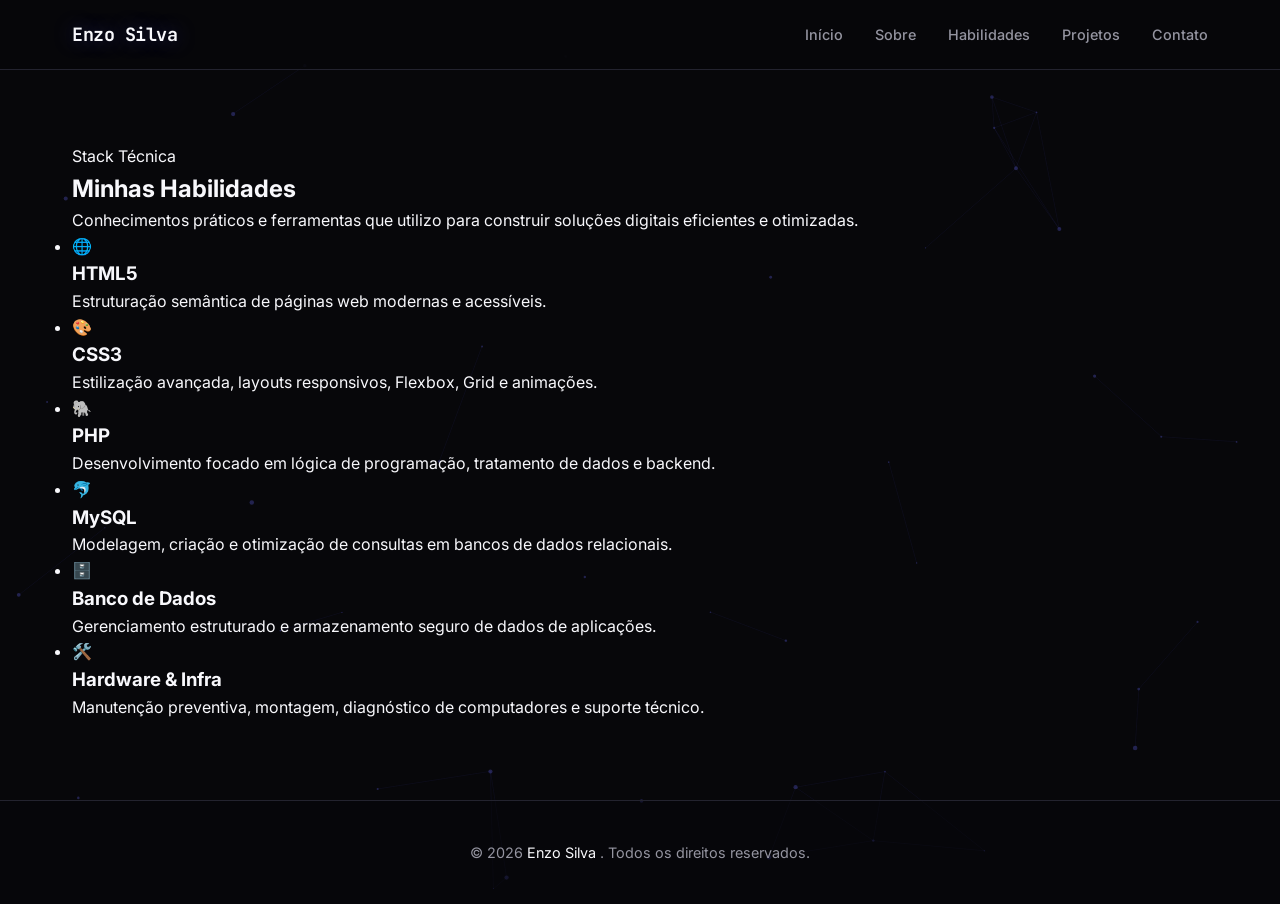
<file: habilidades.html>
<!DOCTYPE html>
<html lang="pt-BR">
<head>
    <meta charset="UTF-8">
    <meta name="viewport" content="width=device-width, initial-scale=1.0">
    <title>Habilidades | Enzo Silva</title>
    <link rel="stylesheet" href="style.css">
</head>
<body>

    <!-- CABEÇALHO -->
    <header>
        <nav>
            <h2>Enzo Silva</h2>
            <ul>
                <li><a href="index.html">Início</a></li>
                <li><a href="sobre.html">Sobre</a></li>
                <li><a href="habilidades.html">Habilidades</a></li>
                <li><a href="projetos.html">Projetos</a></li>
                <li><a href="contato.html">Contato</a></li>
            </ul>
        </nav>
    </header>

    <!-- CONTEÚDO PRINCIPAL -->
    <main>
        <section id="habilidades">
            <div class="habilidades-topo">
                <p class="habilidades-subtitulo">Stack Técnica</p>
                <h2>Minhas Habilidades</h2>
                <p>Conhecimentos práticos e ferramentas que utilizo para construir soluções digitais eficientes e otimizadas.</p>
            </div>
            
            <ul class="habilidades-grid">
                <li>
                    <div class="hab-icone">🌐</div>
                    <h3>HTML5</h3>
                    <p>Estruturação semântica de páginas web modernas e acessíveis.</p>
                </li>
                <li>
                    <div class="hab-icone">🎨</div>
                    <h3>CSS3</h3>
                    <p>Estilização avançada, layouts responsivos, Flexbox, Grid e animações.</p>
                </li>
                <li>
                    <div class="hab-icone">🐘</div>
                    <h3>PHP</h3>
                    <p>Desenvolvimento focado em lógica de programação, tratamento de dados e backend.</p>
                </li>
                <li>
                    <div class="hab-icone">🐬</div>
                    <h3>MySQL</h3>
                    <p>Modelagem, criação e otimização de consultas em bancos de dados relacionais.</p>
                </li>
                <li>
                    <div class="hab-icone">🗄️</div>
                    <h3>Banco de Dados</h3>
                    <p>Gerenciamento estruturado e armazenamento seguro de dados de aplicações.</p>
                </li>
                <li>
                    <div class="hab-icone">🛠️</div>
                    <h3>Hardware & Infra</h3>
                    <p>Manutenção preventiva, montagem, diagnóstico de computadores e suporte técnico.</p>
                </li>
            </ul>
        </section>
    </main>

    <!-- RODAPÉ -->
    <footer>
        <p>
            &copy; 2026 
            <a href="https://wa.me" target="_blank" rel="noopener noreferrer">
                Enzo Silva
            </a>
            . Todos os direitos reservados.
        </p>
    </footer>

    <script src="script.js"></script>
</body>
</html>
</file>
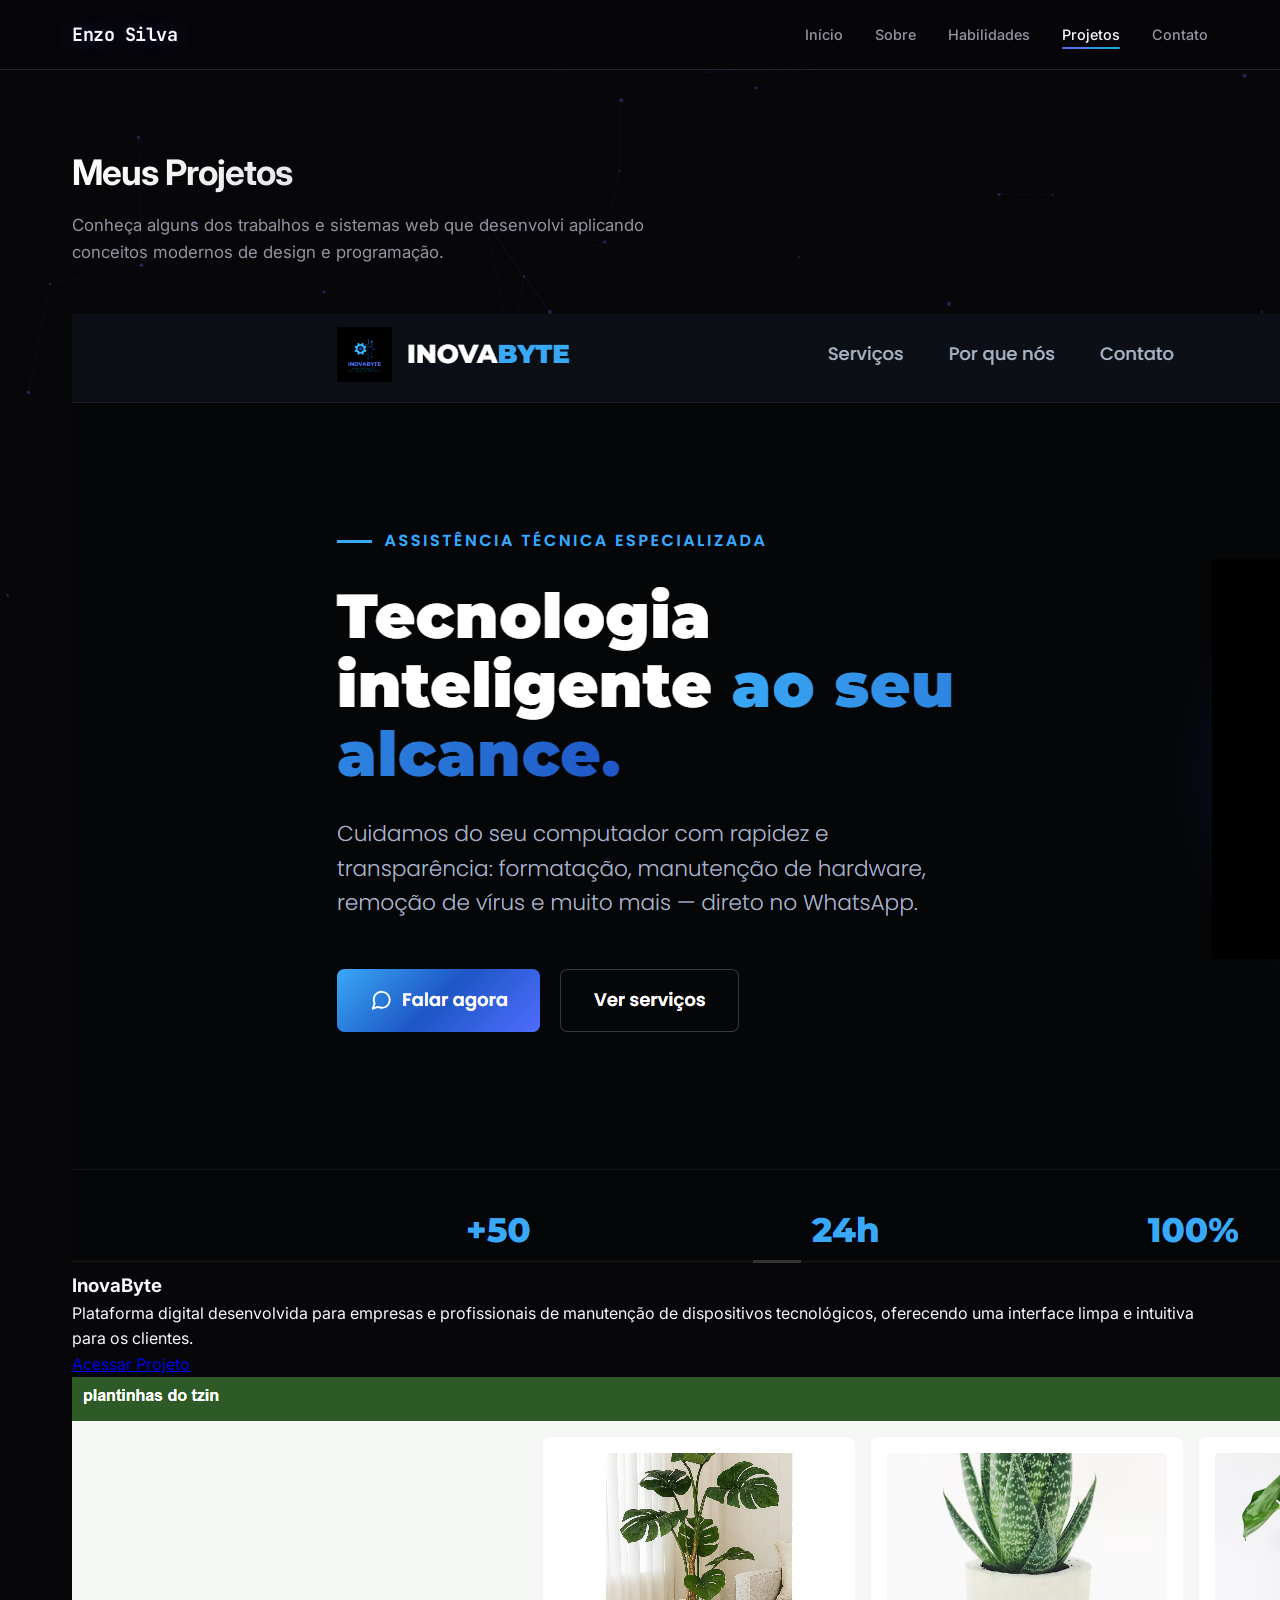
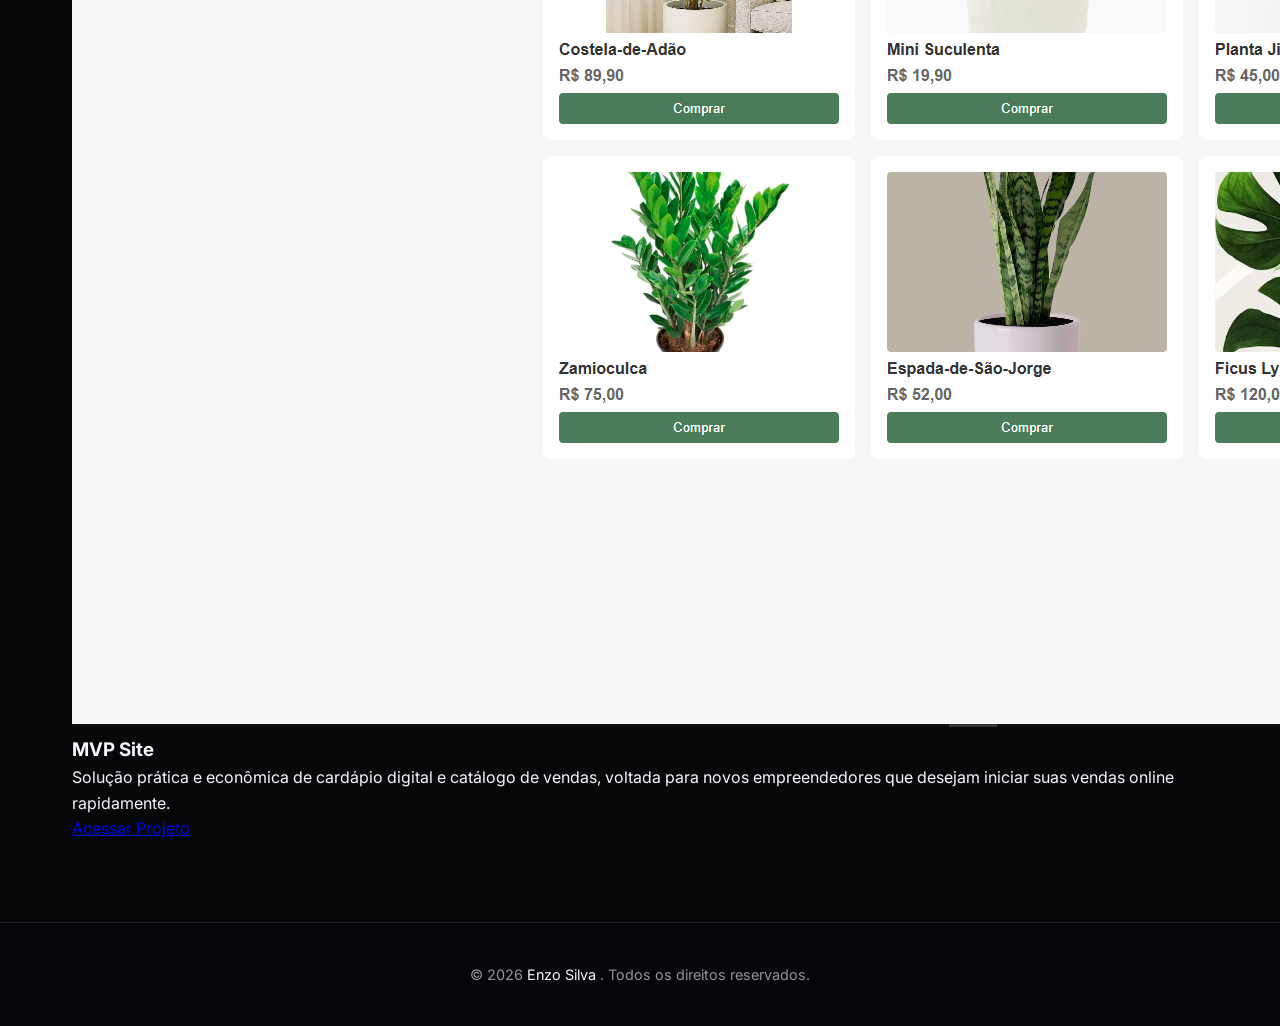
<file: projetos.html>
<!DOCTYPE html>
<html lang="pt-BR">

<head>
    <meta charset="UTF-8">
    <meta name="viewport" content="width=device-width, initial-scale=1.0">

    <title>Projetos | Enzo Silva</title>

    <link rel="stylesheet" href="style.css">
</head>

<body>

    <!-- CABEÇALHO -->
    <header>
        <nav>
            <h2>Enzo Silva</h2>

            <ul>
                <li><a href="index.html">Início</a></li>
                <li><a href="sobre.html">Sobre</a></li>
                <li><a href="habilidades.html">Habilidades</a></li>
                <li><a href="projetos.html" class="ativo">Projetos</a></li>
                <li><a href="contato.html">Contato</a></li>
            </ul>
        </nav>
    </header>


    <!-- CONTEÚDO PRINCIPAL -->
    <main>

        <section id="pagina-projetos">
            <h2>Meus Projetos</h2>
            
            <p class="projetos-intro">
                Conheça alguns dos trabalhos e sistemas web que desenvolvi aplicando conceitos modernos de design e programação.
            </p>

            <div class="projetos-grid-completo">

                <!-- Projeto 1 -->
                <div class="projeto-card-completo">
                    <img src="inovabyte.png" alt="InovaByte - Sistema de Manutenção">
                    <div class="projeto-info">
                        <h3>InovaByte</h3>
                        <p>Plataforma digital desenvolvida para empresas e profissionais de manutenção de dispositivos tecnológicos, oferecendo uma interface limpa e intuitiva para os clientes.</p>
                        <div class="projeto-links">
                            <a href="https://inovabyte.vercel.app/" target="_blank" rel="noopener noreferrer">Acessar Projeto</a>
                        </div>
                    </div>
                </div>

                <!-- Projeto 2 -->
                <div class="projeto-card-completo">
                    <img src="mvp site de vendas.png" alt="MVP Site - Cardápio e Vendas">
                    <div class="projeto-info">
                        <h3>MVP Site</h3>
                        <p>Solução prática e econômica de cardápio digital e catálogo de vendas, voltada para novos empreendedores que desejam iniciar suas vendas online rapidamente.</p>
                        <div class="projeto-links">
                            <a href="https://curso-html-azure.vercel.app/" target="_blank" rel="noopener noreferrer">Acessar Projeto</a>
                        </div>
                    </div>
                </div>

            </div>
        </section>

    </main>


    <!-- RODAPÉ -->
    <footer>
        <p>
            &copy; 2026 
            <a href="https://wa.me/553399665179" target="_blank" rel="noopener noreferrer">Enzo Silva</a>
            . Todos os direitos reservados.
        </p>
    </footer>

    <script src="script.js"></script>

</body>

</html>
</file>
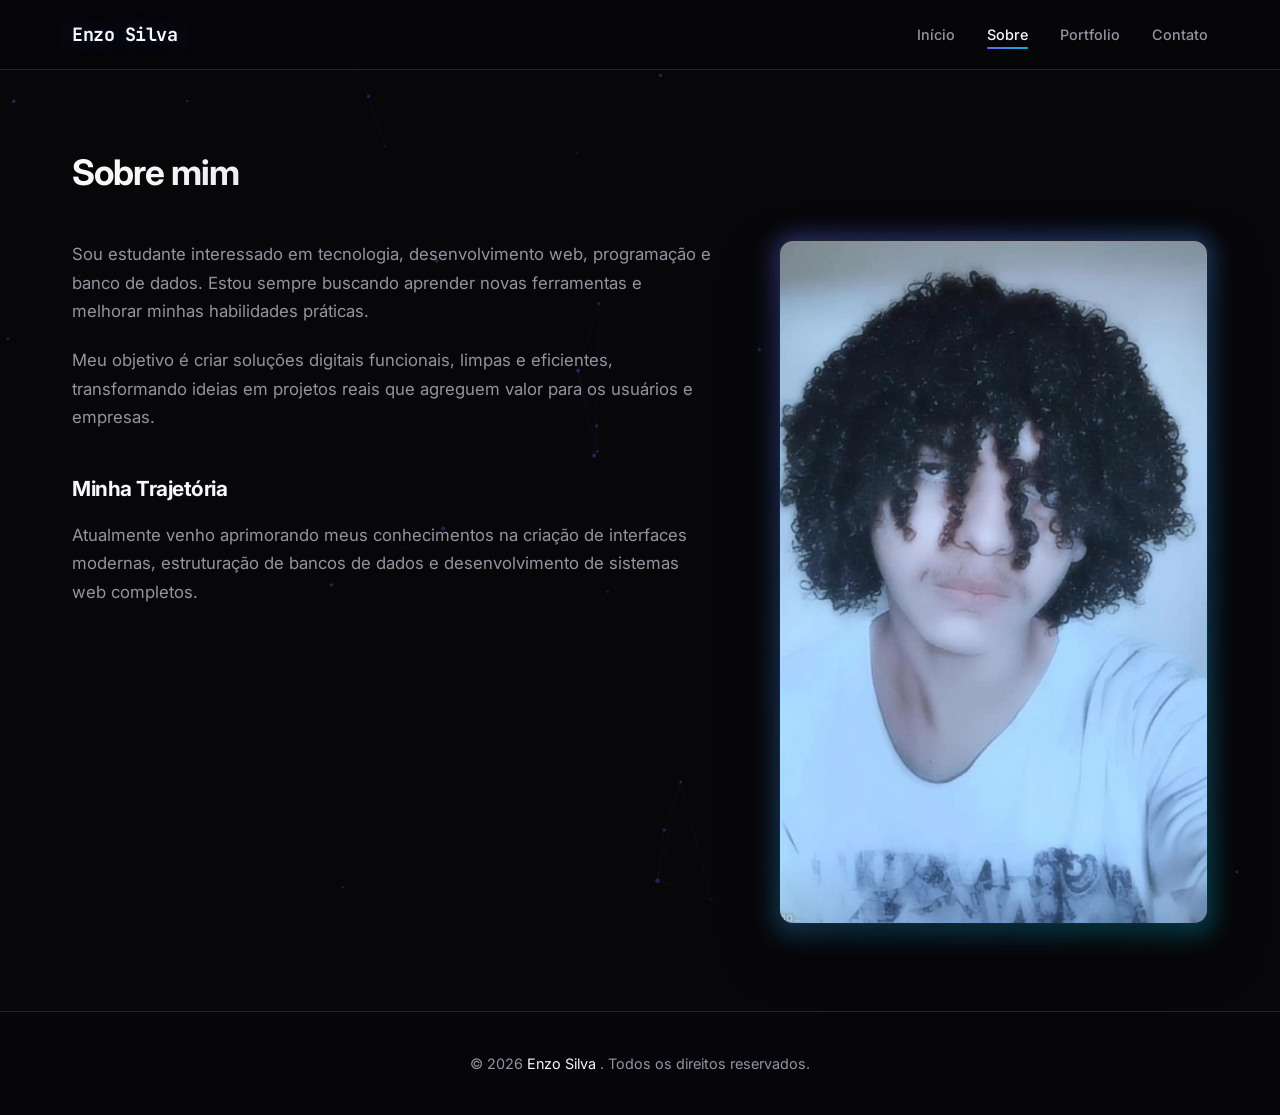
<file: quem-sou-eu.html>
<!DOCTYPE html>
<html lang="pt-BR">

<head>
    <meta charset="UTF-8">
    <meta name="viewport" content="width=device-width, initial-scale=1.0">

    <title>Sobre | Enzo Silva</title>

    <link rel="stylesheet" href="style.css">
</head>

<body>

    <!-- CABEÇALHO -->
    <header>
        <nav>
            <h2>Enzo Silva</h2>

            <ul>
                <li><a href="index.html">Início</a></li>
                <li><a href="quem-sou-eu.html" class="ativo">Sobre</a></li>
               <li><a href="portfolio.html">Portfolio</a></li>
                <li><a href="contato.html">Contato</a></li>
            </ul>
        </nav>
    </header>


    <!-- CONTEÚDO PRINCIPAL -->
    <main>

        <section id="pagina-sobre">
            <h2>Sobre mim</h2>
            
            <div class="sobre-conteudo">
                <div class="sobre-texto">
                    <p>
                        Sou estudante interessado em tecnologia, desenvolvimento web, programação e banco de dados. 
                        Estou sempre buscando aprender novas ferramentas e melhorar minhas habilidades práticas.
                    </p>
                    
                    <p>
                        Meu objetivo é criar soluções digitais funcionais, limpas e eficientes, transformando ideias em projetos reais que agreguem valor para os usuários e empresas.
                    </p>

                    <h3>Minha Trajetória</h3>
                    <p>
                        Atualmente venho aprimorando meus conhecimentos na criação de interfaces modernas, estruturação de bancos de dados e desenvolvimento de sistemas web completos.
                    </p>
                </div>

               <div class="sobre-foto">
    <img src="foto perfil.jpeg" alt="Foto de Enzo Silva">
</div>
            </div>
        </section>

    </main>


    <!-- RODAPÉ -->
    <footer>
        <p>
            &copy; 2026 
            <a href="https://wa.me/553399665179" target="_blank" rel="noopener noreferrer">Enzo Silva</a>
            . Todos os direitos reservados.
        </p>
    </footer>

    <script src="script.js"></script>

</body>

</html>
</file>
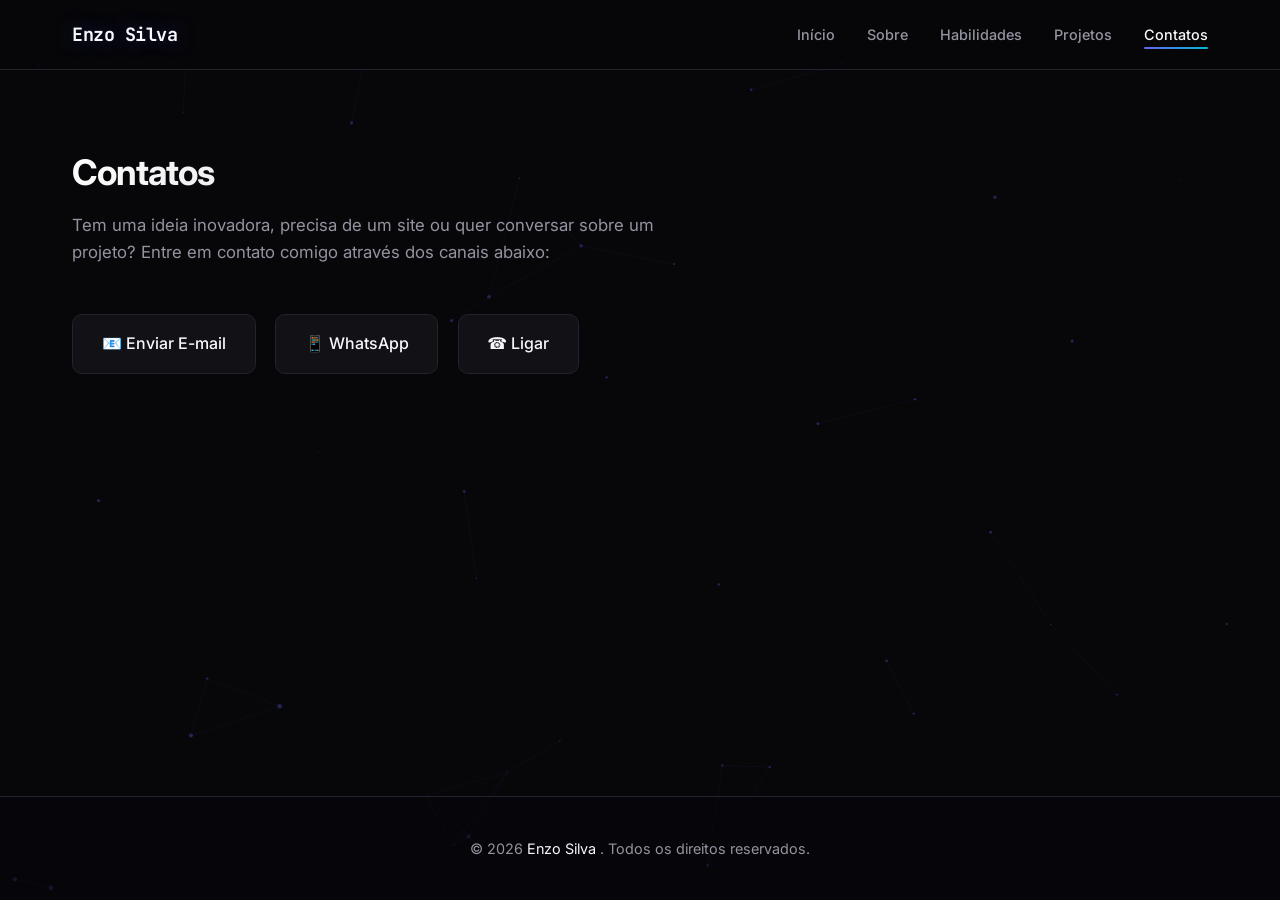
<file: sobre.html>
<!DOCTYPE html>
<html lang="pt-BR">

<head>
    <meta charset="UTF-8">
    <meta name="viewport" content="width=device-width, initial-scale=1.0">

    <title>Contatos | Enzo Silva</title>

    <link rel="stylesheet" href="style.css">
</head>

<body>

    <!-- CABEÇALHO -->
    <header>
        <nav>
            <h2>Enzo Silva</h2>

            <ul>
                <li><a href="index.html">Início</a></li>
                <li><a href="sobre.html">Sobre</a></li>
                <li><a href="habilidades.html">Habilidades</a></li>
                <li><a href="projetos.html">Projetos</a></li>
                <li><a href="contatos.html" class="ativo">Contatos</a></li>
            </ul>
        </nav>
    </header>


    <!-- CONTEÚDO PRINCIPAL -->
    <main>

        <section id="pagina-contato">
            <h2>Contatos</h2>
            
            <p class="contato-intro">
                Tem uma ideia inovadora, precisa de um site ou quer conversar sobre um projeto? Entre em contato comigo através dos canais abaixo:
            </p>

            <div class="contato-botoes">
                <!-- EMAIL -->
                <a href="https://mail.google.com/mail/?view=cm&fs=1&to=enzo2008terra@gmail.com"
                   target="_blank"
                   rel="noopener noreferrer">
                    📧 Enviar E-mail
                </a>

                <!-- WHATSAPP -->
                <a href="https://wa.me/553399665179" target="_blank" rel="noopener noreferrer">
                    📱 WhatsApp
                </a>

                <!-- TELEFONE -->
                <a href="tel:+553399665179">
                    ☎️ Ligar
                </a>
            </div>
        </section>

    </main>


    <!-- RODAPÉ -->
    <footer>
        <p>
            &copy; 2026 
            <a href="https://wa.me/553399665179" target="_blank" rel="noopener noreferrer">Enzo Silva</a>
            . Todos os direitos reservados.
        </p>
    </footer>

    <script src="script.js"></script>

</body>

</html>
</file>
<file: style.css>
/* ==========================================
   RESET E VARIÁVEIS GLOBAIS (Living Dark Mode)
   ========================================== */
@import url('https://fonts.googleapis.com/css2?family=Inter:wght@300;400;500;600;700;800&family=JetBrains+Mono:wght@400;700&display=swap');

* {
    margin: 0;
    padding: 0;
    box-sizing: border-box;
}

:root {
    --bg-primary: #07070a;
    --bg-surface: #111116;
    --bg-card: #16161d;
    --border-color: #23232f;
    --border-hover: #6366f1;
    --text-main: #f8f8fc;
    --text-muted: #9494a0;
    --accent: #6366f1;
    --accent-glow: rgba(99, 102, 241, 0.25);
    --accent-cyan: #06b6d4;
    --font-sans: 'Inter', system-ui, -apple-system, sans-serif;
    --font-mono: 'JetBrains Mono', monospace;
}

body {
    background-color: var(--bg-primary);
    color: var(--text-main);
    font-family: var(--font-sans);
    line-height: 1.6;
    min-height: 100vh;
    display: flex;
    flex-direction: column;
    overflow-x: hidden;
}

::selection {
    background: var(--accent);
    color: #fff;
}

/* Canvas de Partículas Interativas ao Fundo */
#bg-canvas {
    position: fixed;
    top: 0;
    left: 0;
    width: 100vw;
    height: 100vh;
    pointer-events: none;
    z-index: 0;
    opacity: 0.6;
}

/* ==========================================
   CABEÇALHO / NAVEGAÇÃO FROSTED GLASS
   ========================================== */
header {
    position: fixed;
    top: 0;
    left: 0;
    width: 100%;
    background: rgba(7, 7, 10, 0.75);
    backdrop-filter: blur(16px);
    -webkit-backdrop-filter: blur(16px);
    border-bottom: 1px solid var(--border-color);
    z-index: 1000;
    transition: all 0.4s cubic-bezier(0.16, 1, 0.3, 1);
}

header.scrolled {
    background: rgba(7, 7, 10, 0.92);
    border-bottom-color: rgba(99, 102, 241, 0.3);
    box-shadow: 0 10px 30px rgba(0, 0, 0, 0.6);
}

nav {
    max-width: 1200px;
    margin: 0 auto;
    padding: 1.25rem 2rem;
    display: flex;
    justify-content: space-between;
    align-items: center;
}

#logo-nome, nav h2 {
    font-family: var(--font-mono);
    font-size: 1.15rem;
    font-weight: 700;
    color: var(--text-main);
    letter-spacing: -0.5px;
    text-shadow: 0 0 20px rgba(99, 102, 241, 0.4);
}

nav ul {
    display: flex;
    list-style: none;
    gap: 2rem;
    align-items: center;
}

nav ul li a {
    color: var(--text-muted);
    text-decoration: none;
    font-size: 0.9rem;
    font-weight: 500;
    transition: color 0.3s ease;
    position: relative;
    padding: 0.25rem 0;
}

nav ul li a::after {
    content: '';
    position: absolute;
    bottom: -2px;
    left: 0;
    width: 0;
    height: 2px;
    background: linear-gradient(90deg, var(--accent), var(--accent-cyan));
    transition: width 0.3s cubic-bezier(0.16, 1, 0.3, 1);
    border-radius: 2px;
}

nav ul li a:hover,
nav ul li a.ativo {
    color: var(--text-main);
}

nav ul li a:hover::after,
nav ul li a.ativo::after {
    width: 100%;
}

/* ==========================================
   ESTRUTURA PRINCIPAL & SEÇÃO INÍCIO (HERO)
   ========================================== */
main {
    flex: 1;
    max-width: 1200px;
    width: 100%;
    margin: 0 auto;
    padding: 9rem 2rem 5rem 2rem;
    position: relative;
    z-index: 2;
}

#inicio {
    display: grid;
    grid-template-columns: 1.2fr 0.8fr;
    gap: 4rem;
    align-items: center;
    min-height: 75vh;
    animation: fadeIn 1s cubic-bezier(0.16, 1, 0.3, 1) forwards;
}

@keyframes fadeIn {
    from { opacity: 0; transform: translateY(20px); }
    to { opacity: 1; transform: translateY(0); }
}

#inicio p:first-child {
    font-family: var(--font-mono);
    color: var(--accent-cyan);
    font-size: 0.95rem;
    margin-bottom: 0.75rem;
    letter-spacing: 0.5px;
    display: inline-block;
    padding: 0.35rem 0.75rem;
    background: rgba(6, 182, 212, 0.1);
    border: 1px solid rgba(6, 182, 212, 0.2);
    border-radius: 6px;
}

#inicio h1 {
    font-size: clamp(2.5rem, 5vw, 4.2rem);
    font-weight: 800;
    letter-spacing: -2px;
    line-height: 1.08;
    margin-bottom: 1rem;
    background: linear-gradient(135deg, #ffffff 30%, var(--text-muted));
    -webkit-background-clip: text;
    -webkit-text-fill-color: transparent;
}

#inicio h2 {
    font-size: 1.3rem;
    color: var(--text-muted);
    font-weight: 400;
    margin-bottom: 1.5rem;
}

#inicio p {
    color: var(--text-muted);
    font-size: 1.05rem;
    max-width: 520px;
    margin-bottom: 2.5rem;
    line-height: 1.7;
}

#inicio a[href="portfolio.html"] {
    display: inline-flex;
    align-items: center;
    gap: 0.75rem;
    background: linear-gradient(135deg, var(--accent), #4f46e5);
    color: #ffffff;
    padding: 0.9rem 1.8rem;
    border-radius: 8px;
    font-weight: 600;
    text-decoration: none;
    box-shadow: 0 10px 25px var(--accent-glow);
    transition: all 0.3s cubic-bezier(0.16, 1, 0.3, 1);
    border: 1px solid rgba(255, 255, 255, 0.1);
}

#inicio a[href="portfolio.html"]:hover {
    transform: translateY(-3px) scale(1.02);
    box-shadow: 0 15px 35px rgba(99, 102, 241, 0.4);
}

/* Moldura de Perfil com Aura Viva */
.profile-img-container {
    position: relative;
    width: 100%;
    max-width: 380px;
    margin: 0 auto;
}

.profile-img-container::before {
    content: '';
    position: absolute;
    inset: -3px;
    background: linear-gradient(45deg, var(--accent), var(--accent-cyan), #ec4899);
    border-radius: 16px;
    z-index: -1;
    filter: blur(12px);
    opacity: 0.6;
    animation: pulseGlow 6s ease infinite alternate;
}

@keyframes pulseGlow {
    0% { opacity: 0.4; filter: blur(10px); transform: scale(0.98); }
    100% { opacity: 0.8; filter: blur(18px); transform: scale(1.02); }
}

#inicio img {
    width: 100%;
    aspect-ratio: 1;
    object-fit: cover;
    border-radius: 14px;
    border: 1px solid var(--border-color);
    background: var(--bg-surface);
    box-shadow: 0 25px 50px rgba(0, 0, 0, 0.6);
}

/* ==========================================
   GRELHA DE PROJETOS & CARDS (Bioluminescentes)
   ========================================== */
.portfolio-section h2, #pagina-projetos h2, #pagina-sobre h2, #pagina-contato h2 {
    font-size: 2.2rem;
    letter-spacing: -1px;
    margin-bottom: 0.75rem;
    background: linear-gradient(135deg, #ffffff, var(--text-muted));
    -webkit-background-clip: text;
    -webkit-text-fill-color: transparent;
}

.projetos-intro, .contato-intro {
    color: var(--text-muted);
    margin-bottom: 3rem;
    max-width: 600px;
    font-size: 1.05rem;
}

.grid-projetos {
    display: grid;
    grid-template-columns: repeat(auto-fill, minmax(320px, 1fr));
    gap: 2.2rem;
}

.projeto-card {
    background: var(--bg-surface);
    border: 1px solid var(--border-color);
    border-radius: 14px;
    padding: 1.25rem;
    display: flex;
    flex-direction: column;
    gap: 1.2rem;
    position: relative;
    overflow: hidden;
    transition: all 0.4s cubic-bezier(0.16, 1, 0.3, 1);
}

/* Efeito Spotlight no Card (Hover inteligente) */
.projeto-card::before {
    content: '';
    position: absolute;
    top: 0; left: 0; right: 0; bottom: 0;
    background: radial-gradient(800px circle at var(--mouse-x, 0) var(--mouse-y, 0), rgba(99, 102, 241, 0.1), transparent 40%);
    opacity: 0;
    transition: opacity 0.3s;
    pointer-events: none;
}

.projeto-card:hover::before {
    opacity: 1;
}

.projeto-card:hover {
    border-color: var(--accent);
    transform: translateY(-6px);
    box-shadow: 0 20px 40px rgba(0, 0, 0, 0.4), 0 0 25px var(--accent-glow);
}

.projeto-card img {
    border-radius: 10px;
    border: 1px solid var(--border-color);
    transition: transform 0.5s cubic-bezier(0.16, 1, 0.3, 1);
}

.projeto-card:hover img {
    transform: scale(1.03);
}

.projeto-card h3 {
    font-size: 1.25rem;
    font-weight: 600;
    letter-spacing: -0.5px;
}

.projeto-card p {
    color: var(--text-muted);
    font-size: 0.95rem;
    flex-grow: 1;
    line-height: 1.6;
}

.btn-visitar {
    align-self: flex-start;
    font-family: var(--font-mono);
    font-size: 0.85rem;
    color: var(--text-main);
    background: var(--bg-card);
    border: 1px solid var(--border-color);
    padding: 0.6rem 1.2rem;
    border-radius: 8px;
    text-decoration: none;
    transition: all 0.3s ease;
}

.btn-visitar:hover {
    background: var(--accent);
    border-color: var(--accent);
    box-shadow: 0 5px 15px var(--accent-glow);
    transform: translateY(-2px);
}

/* ==========================================
   PÁGINAS SOBRE & CONTATO
   ========================================== */
.sobre-conteudo {
    display: grid;
    grid-template-columns: 1.2fr 0.8fr;
    gap: 4rem;
    align-items: start;
    margin-top: 2.5rem;
}

.sobre-texto p {
    color: var(--text-muted);
    margin-bottom: 1.25rem;
    font-size: 1.05rem;
    line-height: 1.7;
}

.sobre-texto h3 {
    margin: 2.5rem 0 1rem 0;
    font-size: 1.3rem;
    letter-spacing: -0.5px;
    color: var(--text-main);
}

.sobre-foto {
    position: relative;
}

.sobre-foto::before {
    content: '';
    position: absolute;
    inset: -3px;
    background: linear-gradient(135deg, var(--accent), var(--accent-cyan));
    border-radius: 16px;
    z-index: -1;
    filter: blur(12px);
    opacity: 0.5;
}

.sobre-foto img {
    width: 100%;
    border-radius: 14px;
    border: 1px solid var(--border-color);
    box-shadow: 0 25px 50px rgba(0, 0, 0, 0.5);
}

.contato-botoes {
    display: flex;
    gap: 1.2rem;
    flex-wrap: wrap;
    margin-top: 2.5rem;
}

.contato-botoes a {
    background: var(--bg-surface);
    border: 1px solid var(--border-color);
    color: var(--text-main);
    padding: 1rem 1.8rem;
    border-radius: 10px;
    text-decoration: none;
    font-weight: 500;
    transition: all 0.3s cubic-bezier(0.16, 1, 0.3, 1);
    display: inline-flex;
    align-items: center;
    gap: 0.5rem;
}

.contato-botoes a:hover {
    border-color: var(--accent);
    background: var(--bg-card);
    transform: translateY(-3px);
    box-shadow: 0 10px 25px var(--accent-glow);
}

/* ==========================================
   RODAPÉ
   ========================================== */
footer {
    border-top: 1px solid var(--border-color);
    padding: 2.5rem;
    text-align: center;
    color: var(--text-muted);
    font-size: 0.9rem;
    margin-top: auto;
    background: rgba(7, 7, 10, 0.5);
    position: relative;
    z-index: 2;
}

footer a {
    color: var(--text-main);
    text-decoration: none;
    transition: color 0.2s;
}

footer a:hover {
    color: var(--accent);
}

.btn-admin {
    margin-left: 1rem;
    opacity: 0.6;
    transition: all 0.2s;
    display: inline-block;
}

.btn-admin:hover {
    opacity: 1;
    transform: scale(1.2) rotate(15deg);
}

/* ==========================================
   RESPONSIVIDADE (Mobile)
   ========================================== */
@media (max-width: 768px) {
    #inicio, .sobre-conteudo {
        grid-template-columns: 1fr;
        text-align: center;
        gap: 2.5rem;
    }
    
    #inicio p {
        margin: 0 auto 2rem auto;
    }

    #inicio img, .profile-img-container, .sobre-foto {
        max-width: 300px;
        margin: 0 auto;
    }

    nav ul {
        gap: 1.2rem;
    }

    nav {
        padding: 1rem;
    }
}
/* ==========================================
   SISTEMA DE NOTIFICAÇÕES TOAST
   ========================================== */
#toast-container {
    position: fixed;
    bottom: 25px;
    right: 25px;
    z-index: 9999;
    display: flex;
    flex-direction: column;
    gap: 10px;
    pointer-events: none;
}

.toast {
    background: var(--bg-surface);
    border: 1px solid var(--border-color);
    color: var(--text-main);
    padding: 1rem 1.25rem;
    border-radius: 10px;
    font-size: 0.9rem;
    box-shadow: 0 10px 30px rgba(0, 0, 0, 0.5);
    display: flex;
    align-items: center;
    gap: 0.75rem;
    pointer-events: auto;
    animation: toastIn 0.3s cubic-bezier(0.16, 1, 0.3, 1) forwards;
    max-width: 350px;
}

.toast.success {
    border-color: #22c55e;
    background: rgba(34, 197, 94, 0.08);
}

.toast.error {
    border-color: #ef4444;
    background: rgba(239, 68, 68, 0.08);
}

@keyframes toastIn {
    from {
        opacity: 0;
        transform: translateY(20px) scale(0.95);
    }
    to {
        opacity: 1;
        transform: translateY(0) scale(1);
    }
}

@keyframes toastOut {
    to {
        opacity: 0;
        transform: translateY(10px) scale(0.95);
    }
}
/* ==========================================
   SKELETON LOADERS (CARREGAMENTO ANIMADO)
   ========================================== */
.skeleton-card {
    background: var(--bg-surface, #1e1e2f);
    border: 1px solid var(--border-color, #2a2a3c);
    border-radius: 12px;
    padding: 1.25rem;
    display: flex;
    flex-direction: column;
    gap: 1rem;
    position: relative;
    overflow: hidden;
}

.skeleton-card::after {
    content: '';
    position: absolute;
    top: 0;
    right: 0;
    bottom: 0;
    left: 0;
    transform: translateX(-100%);
    background-image: linear-gradient(
        90deg,
        rgba(255, 255, 255, 0) 0,
        rgba(255, 255, 255, 0.05) 20%,
        rgba(255, 255, 255, 0.1) 60%,
        rgba(255, 255, 255, 0)
    );
    animation: shimmer 1.5s infinite;
}

.skeleton-img {
    width: 100%;
    height: 200px;
    background: rgba(255, 255, 255, 0.05);
    border-radius: 8px;
}

.skeleton-line {
    height: 1rem;
    background: rgba(255, 255, 255, 0.05);
    border-radius: 4px;
}

.skeleton-line.short {
    width: 60%;
}

.skeleton-line.long {
    width: 90%;
}

@keyframes shimmer {
    100% {
        transform: translateX(100%);
    }
}
/* ==========================================
   SPLASH SCREEN (ANIMAÇÃO DE ENTRADA)
   ========================================== */
#splash-screen {
    position: fixed;
    top: 0;
    left: 0;
    width: 100vw;
    height: 100vh;
    background: #09090b;
    z-index: 9999;
    display: flex;
    align-items: center;
    justify-content: center;
    transition: opacity 0.5s ease, visibility 0.5s ease;
}

#splash-screen.fade-out {
    opacity: 0;
    visibility: hidden;
}

.splash-content {
    background: rgba(18, 18, 26, 0.95);
    border: 1px solid rgba(255, 255, 255, 0.1);
    border-radius: 12px;
    width: 90%;
    max-width: 400px;
    box-shadow: 0 25px 50px -12px rgba(0, 0, 0, 0.7);
    overflow: hidden;
    font-family: monospace;
}

.terminal-loader-header {
    background: rgba(255, 255, 255, 0.03);
    padding: 0.6rem 1rem;
    display: flex;
    align-items: center;
    gap: 0.4rem;
    border-bottom: 1px solid rgba(255, 255, 255, 0.05);
}

.terminal-loader-body {
    padding: 1.2rem;
    display: flex;
    flex-direction: column;
    gap: 0.5rem;
    font-size: 0.85rem;
    color: #a1a1aa;
}

.linha-code {
    opacity: 0;
    transform: translateY(5px);
    animation: aparecerLinha 0.4s forwards;
}

.linha-code.delay-1 {
    animation-delay: 0.5s;
}

.linha-code.delay-2 {
    animation-delay: 1s;
    color: #34d399; /* Cor verde de sucesso na última linha */
}

@keyframes aparecerLinha {
    to {
        opacity: 1;
        transform: translateY(0);
    }
}
.status-tempo {
    background: rgba(0, 0, 0, 0.25);
    padding: 2px 8px;
    border-radius: 4px;
    font-family: monospace;
    font-size: 0.8rem;
    border: 1px solid rgba(255, 255, 255, 0.2);
}
.banner-topo {
    box-shadow: 0 0 25px rgba(147, 51, 234, 0.5), inset 0 0 15px rgba(255, 255, 255, 0.2);
    border-bottom: 1px solid rgba(255, 255, 255, 0.3);
}

.lead-form {
    max-width: 500px;
    margin: 40px auto 0;
    padding: 25px;
    background: rgba(255, 255, 255, 0.03);
    border: 1px solid rgba(255, 255, 255, 0.1);
    border-radius: 12px;
    backdrop-filter: blur(10px);
}

.lead-form h3 {
    margin-bottom: 20px;
    color: #fff;
    font-size: 1.3rem;
}

.input-group {
    margin-bottom: 15px;
}

.input-group input,
.input-group textarea {
    width: 100%;
    padding: 12px 15px;
    background: rgba(0, 0, 0, 0.5);
    border: 1px solid rgba(255, 255, 255, 0.15);
    border-radius: 8px;
    color: #fff;
    font-size: 0.95rem;
    outline: none;
    transition: border-color 0.3s;
}

.input-group input:focus,
.input-group textarea:focus {
    border-color: #4da6ff;
}

#btnEnviar {
    width: 100%;
    padding: 12px;
    background: #ffffff;
    color: #000000;
    border: none;
    border-radius: 8px;
    font-weight: bold;
    cursor: pointer;
    transition: transform 0.2s, background 0.3s;
}

#btnEnviar:hover {
    background: #e0e0e0;
    transform: translateY(-2px);
}

.status-msg {
    margin-top: 15px;
    font-size: 0.9rem;
}
</file>
